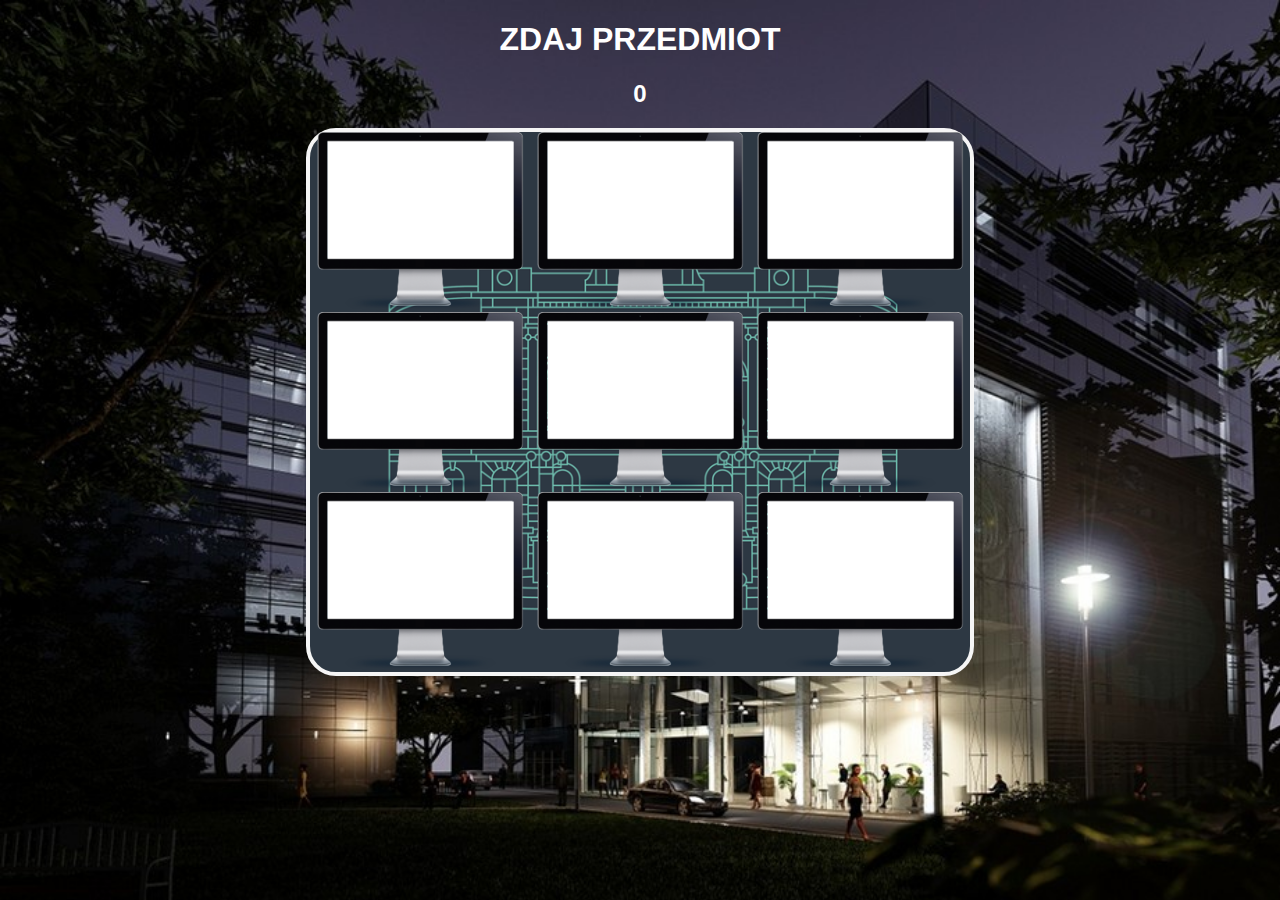
<file: game.html>
<!DOCTYPE html>
<html lang="en">
<head>
    <meta charset="UTF-8">
    <meta name="viewport" content="width=device-width, initial-scale=1.0">
    <title>Zdaj przedmiot</title>
    <link rel="stylesheet" href="Gamecss.css">
    <script src="Gamejs.js"></script>
</head>
<body>
    <h1>ZDAJ PRZEDMIOT</h1>
    <h2 id="Wynik">0</h2>

    <div id="punkt-animation">PUNKCIOR</div>

    <div id="plansza"></div>
    <div class="cursor"></div>
    
</body>
</html>
</file>
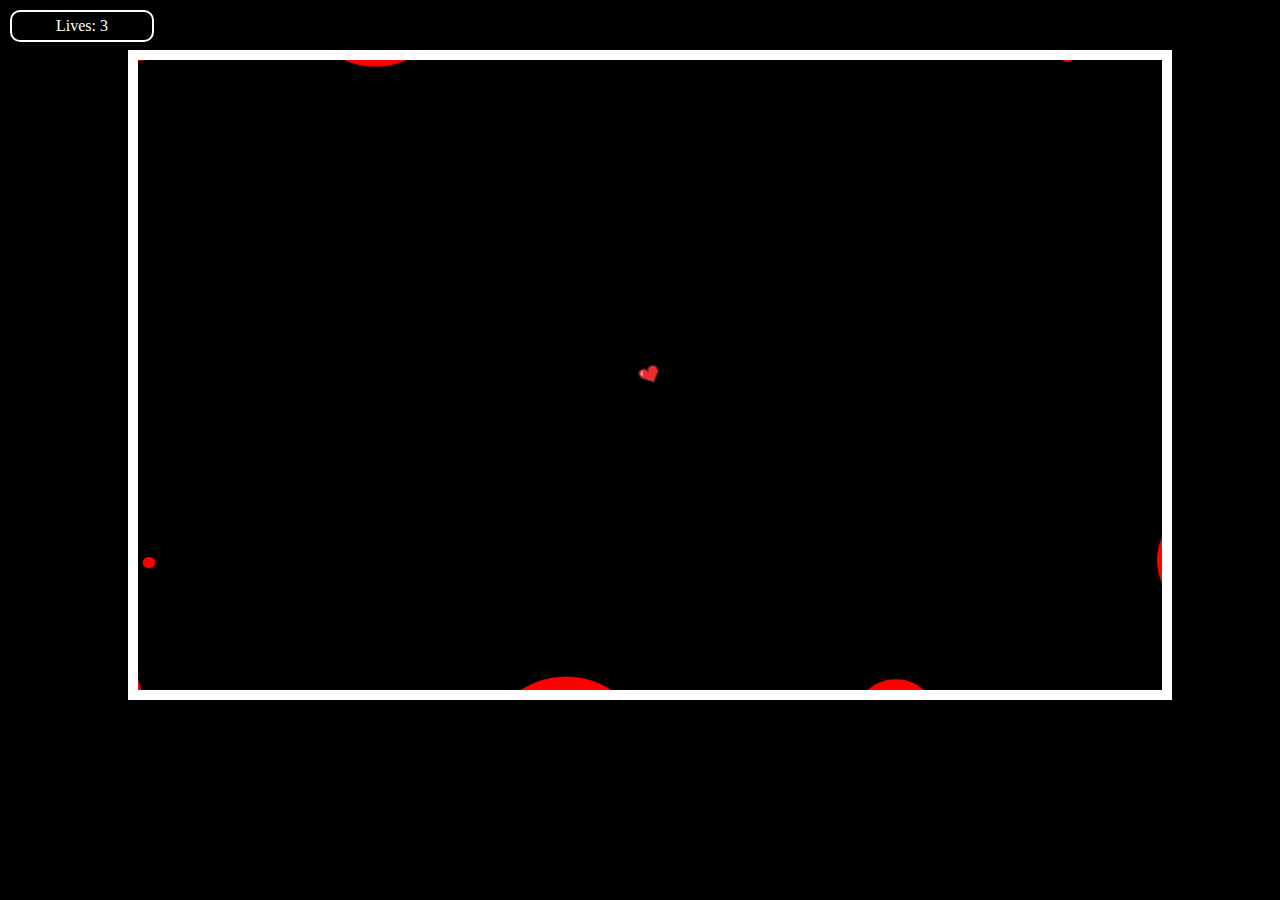
<file: my_game.html>
<!DOCTYPE html>
<html>
<head>
  <meta charset="utf-8" />
  <title>Shameless Undertale ripoff</title>
  <link rel="stylesheet" href="my_game.css">
</head>
<body>
  <div class="container niceBox">
    <label class="field">Lives: <span id="lives">0</span></label>  
  </div>
  <div class="endGame niceBox" id="endGame">
    <h3>
      Congratulations!
      <br>
      You lasted <span id="endTime">0</span> seconds!
    </h3><br>
    <button id="tryAgain">Try again</button>  
  </div>
  <script src="my_game.js"></script>
</body>
</html>
</file>
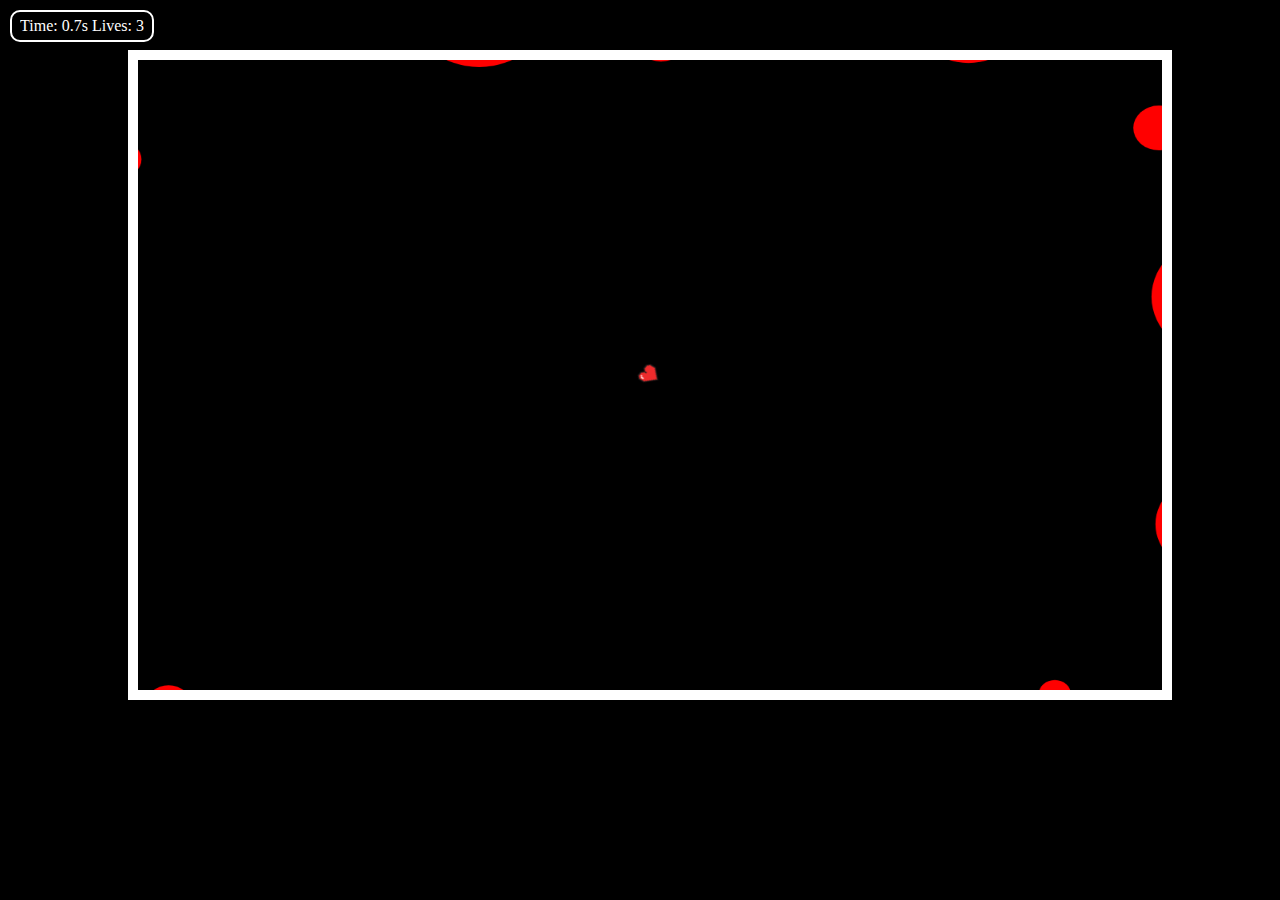
<file: gra_www/my_game.html>
<!DOCTYPE html>
<html>
<head>
  <meta charset="utf-8" />
  <title>Shameless Undertale ripoff</title>
  <link rel="stylesheet" href="my_game.css">
</head>
<body>
  <div class="container niceBox">
    <label class="field">Time: <span id="time">0</span>s</label> 
    <label class="field">Lives: <span id="lives">0</span></label>  
  </div>
  <div class="endGame niceBox" id="endGame">
    <h3>
      Congratulations!
      <br>
      You lasted <span id="endTime">0</span> seconds!
    </h3>
    <button id="tryAgain">Try again</button>  
  </div>
  <script src="my_game.js"></script>
</body>
</html>
</file>
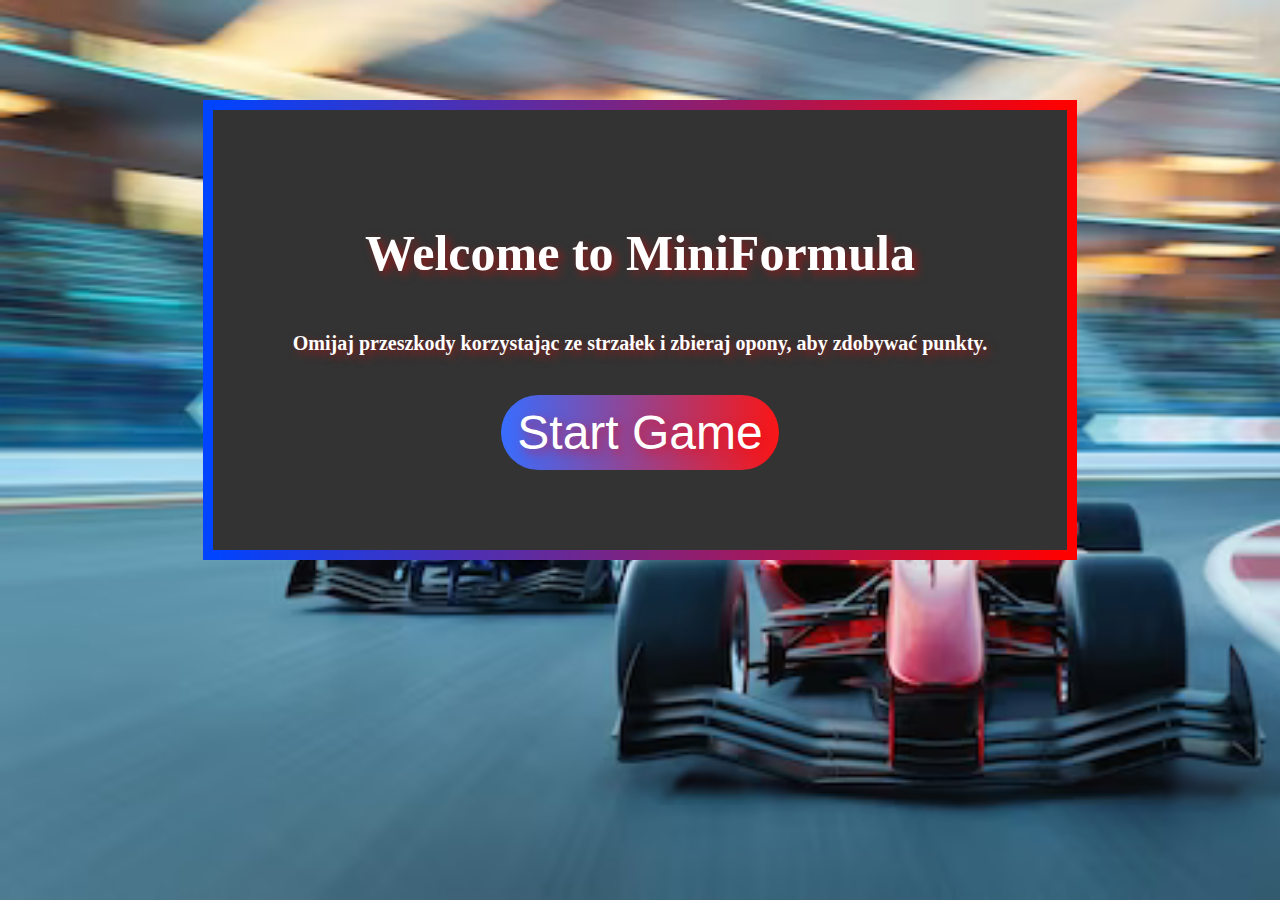
<file: MiniFormula Mikołaj Mróz Krzysztof Sawicki/game.html>
<!DOCTYPE html>
<html>
<head>
  <title>MiniFormula</title>
  <link rel="stylesheet" type="text/css" href="style.css">
</head>
<body>
  <div id="start-screen">
    <div id="start-board">
      <h1 style="color: white; font-size: 50px; text-shadow: 4px 4px 10px rgba(245, 0, 0, 0.5);">Welcome to MiniFormula</h1>
      <h2 style="color: white; font-size: 20px; text-shadow: 4px 4px 10px rgba(245, 0, 0, 0.5); margin-bottom: 40px;">Omijaj przeszkody korzystając ze strzałek i zbieraj opony, aby zdobywać punkty.</h2>
        <button id="start-button">Start Game</button>
    </div>
  </div>
  
  

  <div id="pitboard" style="display: none;">
    <div class="pitboard-item">
      <div class="pitboard-label">Score:</div>
      <div id="score" class="pitboard-value">0</div>
    </div>
    <div class="pitboard-item">
      <div class="pitboard-label">Time:</div>
      <div id="time" class="pitboard-value">0 s</div>
    </div>
  </div>
  
  <div id="game-container" style="display: none;">
    <img id="player" src="images/formula.png">
  </div>
  <script src="script.js"></script>

  <div id="endScreen" style="display: none; text-align: center;">
    <img src="images/logo.png" alt="Logo" style="margin-top: 0px; max-width: 80%; height: 300px;">
    <div id="end-board">
        <div class="pitboard-label-end">Time:</div>
        <div id="time-end" class="pitboard-value">0 s</div>
        <div class="pitboard-label-end">Score:</div>
        <div id="score-end" class="pitboard-value">0</div>
        <button id="retry-button">Retry</button>
    </div>
    
</div>



</body>
</html>
</file>
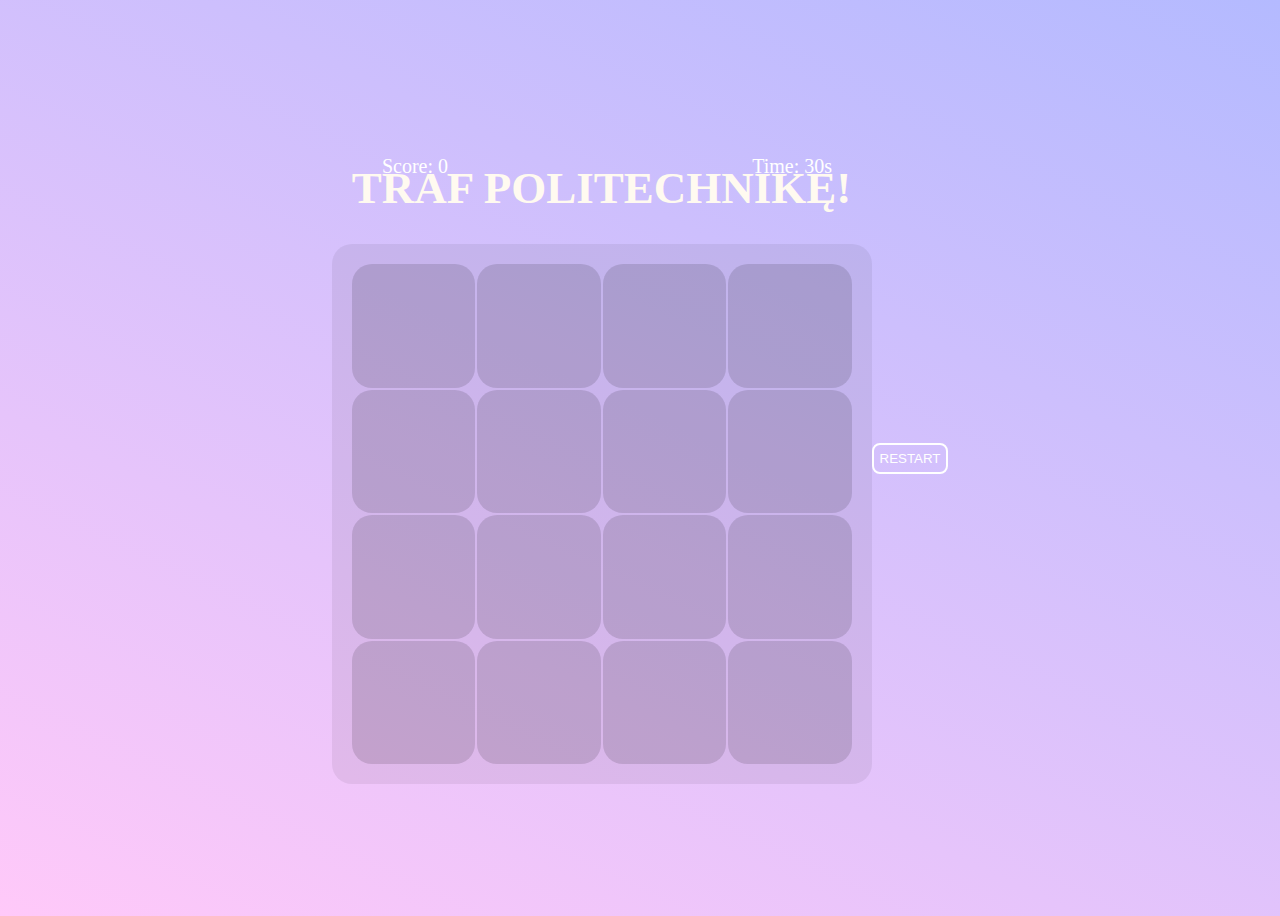
<file: TrafPolitechnike Aleksandra Kulczycka, Agata Osmalek/game.html>
<!DOCTYPE html>
<html lang="pl">
  <head>
    <meta charset="UTF-8" />
    <link rel="stylesheet" href="game.css" />
    <title>Traf Politechnikę!</title>
  </head>
  <body class="flex">
    <p id="left">Score: <span id="score">0</span></p>
    <main>
        <div class="flex">
            <h1>TRAF POLITECHNIKĘ!</h1>
        </div>
        <div id="ground"></div>
    </main>
    <div>
        <p id="right">Time: <span id="time">30</span>s</p>
        <button id="restart">RESTART</button>   
    </div>
    <script src="game.js"></script>
</body>

</html>
</file>
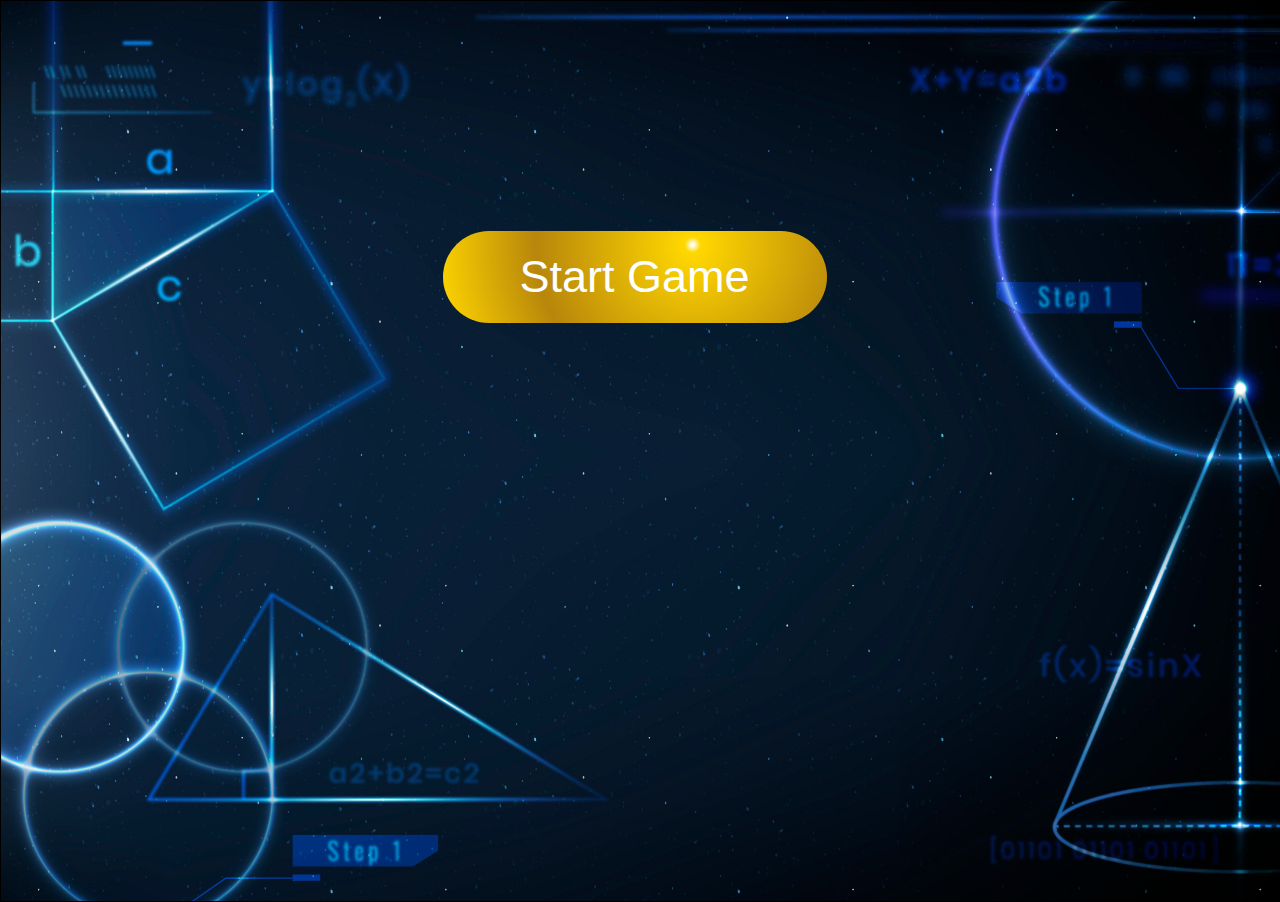
<file: SPEED_MATH_GAME_Zuzanna_Piróg_Jakub_Rymarski/Speed_Math_Game/code/math_game.html>
<!DOCTYPE html>
<html lang="en">
<head>
    <meta charset="UTF-8">
    <meta name="viewport" content="width=device-width, initial-scale=1.0">
    <title>Math game</title>
    <link href="math_look.css" rel="stylesheet" type="text/css"/>
</head>
<body>
    <div id="container">
        <div id="startContainer">
            <button id="startButton">Start Game</button>
            <button id="exitButton">Exit</button>
        </div>
        <div id="resultEnd">Score</div>

        <div id="score_help">
            <span id="question" ></span>
            <div></div>
            <span id="result" class="score_info"></span>
            <span id="life" class="score_info"></span>
            <span id="hearts-container"></span>
        </div>
        <div id="levelContainer">
            <table id = "level_table">
            <tr>
                <td><button id="level_pupil" class="levelButton">Level Pupil</button></td>
                <td><button id="level_student" class="levelButton">Level Student</button></td>
                <td><button id="level_professor" class="levelButton">Level Professor</button></td>
            </tr>
            <tr>
                <td><img id="img_pupil" src="../images/pupil.png" class="img_table"></td>
                <td><img id="img_student" src="../images/student.png" class="img_table"></td>
                <td><img id="img_professor" src="../images/professor.png" class="img_table"></td>
            </tr>
            </table>
        </div>


        <div id="square1" class="square" ></div>
        <div id="square2" class="square" ></div>
        <div id="square3" class="square" ></div>

        <div id="basket"></div>
    </div>

    <script src="jquery.min.js"></script>
    <script src="functions.js"></script>
    <script src="vars.js"></script>
    <script src="game.js"></script>



</body>
</html>
</file>
<file: Gamecss.css>
body{
    font-family: Arial, Helvetica, sans-serif;
    text-align: center;
    background: url("./MINI.jpg");
    background-size: cover;
    color: white;

    /*---------------------------------Takie coś znalazłem dla myszki---------------------------------*/
    cursor: url('mouse2.png'), auto;
    /*---------------------------------Takie coś znalazłem dla myszki---------------------------------*/


}

#plansza{
    width: 660px;
    height: 540px;
    
    margin: 0 auto;
    display: flex;
    flex-wrap: wrap;
    background: url("./pw.png");
    background-size: contain;
    border: 4px solid whitesmoke;
    border-radius: 30px;

}

#plansza div{
    width: 220px;
    height: 180px;
    background-image: url(./monitorX.png);
    background-size: cover;
    
}

#plansza div img{
    margin-top: 20px;
    width:130px;
    height: 100px;

    user-select: none;
    -moz-user-select: none;
    -webkit-user-drag: none;
    -webkit-user-select: none;
    -ms-user-select: none;
}

/* .cursor{
    height: 50px;
    width: 50px;
    position: absolute;
    top: 100px;
    left: 100px;
    background-image: url("./mouse2.png");
    background-size: 100% 100%;

} */


    /*---------------------------------Animacja punkciora---------------------------------*/
#punkt-animation {
    position: absolute;
    top: 50%;
    left: 50%;
    transform: translate(-50%, -50%);
    display: none;
    font-size: 24px;
    color: #00ff00;
    animation: showPoints 1s ease-out;
}

@keyframes showPoints {
    from {
        transform: translate(-50%, -50%) scale(2);
        opacity: 1;
    }
    to {
        transform: translate(-50%, -50%) scale(1);
        opacity: 0;
    }
}
    /*---------------------------------Animacja punkciora---------------------------------*/
</file>
<file: my_game.css>
* { padding: 0; margin: 0; }
    body {
        background-color: black;
    }
    .container {
      text-align: center;
      color: white;
      position: fixed;
      top: 10px;
      left: 10px;
      width: 130px;
      display: block;
      background-color: black;
    }
    .niceBox {
      padding: 5px;
      border: 2px solid white;
      border-radius: 10px; 
    }

    .image {
      position: fixed;
      top: 10px;
      left: 200px;
      visibility: hidden;
      mix-blend-mode: multiply;
    }
    .endGame{
      position: fixed;
      width: 400px;
      height: 100px;
      top: 50%;
      left: 50%;
      margin-top: -50px; 
      margin-left: -200px;
      visibility: hidden;
      display: block;
      text-align: center;
      background-color: purple;
    }
    canvas {
      background: black;
      display: block;
      margin: 0 auto;
      position: absolute;
      top: 50px;
      left: 10%;
      width: 80%;
      height: 70vh;
      border: 10px solid #ffffff;
      overflow: hidden;
    }
</file>
<file: gra_www/my_game.css>
* { padding: 0; margin: 0; }
    body {
        background-color: black;
    }
    .container {
      text-align: center;
      color: white;
      position: fixed;
      top: 10px;
      left: 10px;
      width: 130px;
      display: block;
      background-color: black;
    }
    .niceBox {
      padding: 5px;
      border: 2px solid white;
      border-radius: 10px; 
    }

    .image {
      position: fixed;
      top: 10px;
      left: 200px;
      visibility: hidden;
      mix-blend-mode: multiply;
    }
    .endGame{
      position: fixed;
      width: 400px;
      height: 100px;
      top: 50%;
      left: 50%;
      margin-top: -50px; 
      margin-left: -200px;
      visibility: hidden;
      display: block;
      text-align: center;
      background-color: purple;
    }
    canvas {
      background: black;
      display: block;
      margin: 0 auto;
      position: absolute;
      top: 50px;
      left: 10%;
      width: 80%;
      height: 70vh;
      border: 10px solid #ffffff;
      overflow: hidden;
    }
</file>
<file: MiniFormula Mikołaj Mróz Krzysztof Sawicki/style.css>
body {
    margin: 0;
    padding: 1000;
    overflow: hidden;
    background-image: url('images/grass.png');
  }
  #start-screen {
    display: flex;
    flex-direction: column;
    align-items: center;
    justify-content: flex-start; 
    height: 100vh;
    background-image: url('images/start_screen.png');
    background-size: cover; 
  }

  #start-board {
    display: flex;
    flex-direction: column;
    align-items: center;
    margin: 100px;
    padding: 80px;
    background-color: #333; 
    border: 10px solid red;
    border-image: linear-gradient(to right, rgb(0, 68, 255), red);
    border-image-slice: 1;
  }



  

  #start-button {
    background: linear-gradient(to right, rgb(56, 109, 255), #fa1616);
    border-radius: 80px;
    border-style: none;
    box-sizing: border-box;
    color: #FFFFFF;
    cursor: pointer;
    font-size: 48px;
    padding: 10px 16px;
    text-shadow: 4px 4px 10px rgba(245, 0, 0, 0.5);
  }
  
  #game-container {
    position: relative;
    width: 2500px;
    height: 600px;
    margin-top: 165.5px;
    background-image: url('images/road.png');
  }

  #pitboard {
    z-index: 3;
    position: absolute;
    top: 20px;
    left: 25px;
    background-color: #333;
    color: #fff;
    padding: 20px;
    border-radius: 5px;
    display: flex;
    flex-direction: column;
    width: 150px;
    border: 3px solid red;
    border-image: linear-gradient(to right, white, red);
    border-image-slice: 1;
  }
  
  .pitboard-item {
    display: flex;
    justify-content: space-between;
    margin-bottom: 5px;
  }
  
  .pitboard-label {
    font-weight: bold;
    font-size: 22px;
  }
  
  .pitboard-value {
    font-size: 22px;
  }
  

  #player {
    position: absolute;
    width: 200px;
    height: 80px;
    left: 0px;
    top: 260px;
  }
  
  .tree {
    z-index: 1;
    position: absolute;
    width: 100px;
    height: 100px;
  }
  
  .truck {
    z-index: 3;
    position: absolute;
    width: 600px;
    height: 100px;
  }

  .tire {
    z-index: 1;
    position: absolute;
    width: 30px;
    height: 30px;
  }

  .car {
    z-index: 2;
    position: absolute;
    width: 140px;
    height: 80px;
  }

  #end-screen {
    display: flex;
    flex-direction: column;
    align-items: center;
    justify-content: flex-start; 
    height: 100vh;
    background-color: black;
    background-size: cover; 
}


#end-board {
  display: flex;
  flex-direction: column;
  align-items: center;
  margin-top: 100px;
  margin-left: 600px;
  margin-right: 600px;
  padding: 40px;
  background-color: #333; 
  border: 10px solid red;
  border-image: linear-gradient(to right, rgb(0, 68, 255), red);
  border-image-slice: 1;
}


  #retry-button {
    background: linear-gradient(to right, rgb(56, 109, 255), #fa1616);
    border-radius: 80px;
    border-style: none;
    box-sizing: border-box;
    color: #FFFFFF;
    cursor: pointer;
    font-size: 48px;
    padding: 10px 16px;
    text-shadow: 4px 4px 10px rgba(245, 0, 0, 0.5);
  }

  #time-end, #score-end {
    font-size: 60px;
    color: #fff;
}

.pitboard-label-end {
  font-size: 40px;
    color: #fff;
}
</file>
<file: TrafPolitechnike Aleksandra Kulczycka, Agata Osmalek/game.css>
.flex {
  display: flex;
  align-items: center;
  justify-content: center;

}

body {
  min-height: 100vh;
  min-width: 50vw;
  background: linear-gradient(205deg, rgba(180,186,255,1.00), rgba(255,201,249,1.00));
}
 h1 {
  font-size: 45px;
  color: floralwhite;
}

#left {
  position: absolute;
  top: 15%;
  right:65%;
  border: 0px solid white;
  border-radius: 4px;
  color: white;
  font-size: 20px;

}

#right {
  position: absolute;
  top: 15%;
  right:35%;
  border-radius: 4px;
  color: white;
  font-size: 20px;
}

#ground {
  width: 500px;
  height: 500px;
  padding: 20px;
  display: grid;
  grid-template-columns: repeat(4, 1fr);
  grid-template-rows: repeat(4, 1fr);
  grid-gap: 2px;
  background-color: #00000010;
  border-radius: 20px;
}
#ground > div {
  background-color: #00000020;
  border-radius: 20px;
  transition: all 0.05s ease;
}
#ground > div:hover {
  background-color: #00000010;
}

#restart{
  position: sticky;
  background-color: transparent;
  border: 2px solid white;
  border-radius: 8px;
  padding: 6px;
  color: white;
  cursor: pointer;
}
</file>
<file: SPEED_MATH_GAME_Zuzanna_Piróg_Jakub_Rymarski/Speed_Math_Game/code/math_look.css>
html, body {
    width: 100%;
    height: 100%;
    margin: 0;
    font-family: Arial;
}
#startContainer {
    text-align: center;
    display: flex;
    align-items: center;
    justify-content: center;
    margin: 18% auto 3% auto;
}
  
#startContainer button {
    text-align: center;
    margin-right: 1%;
    margin-right: 1%;
}

#container {
    height: 100%;
    width: 100%;
    position: relative;
    border: 1px solid black;
    overflow: hidden;
    background-image: url('../images/mathBack.jpg');
    background-size: cover;
    background-repeat: no-repeat;
}


#score_help {
    text-align: center;
    font-size: 4vh;
    background-color: #1411c7;
    color: #ffffff; 
    padding: 10px;
    display: none;
    z-index: 20;

}

.score_info{
    text-align: center;
    font-size: 3vh;
    z-index: 20;
}

.heart {
    width: 3vh;
    height: 3vh;
}

#heart-container {
    gap: 1.3vh
}

#basket {
    height: 100px;
    width: 100px;
    position: absolute;
    bottom: 1vh;
    background: url('../images/basket.png');
    background-size: cover;
    background-repeat: no-repeat;
    text-align: center;
    z-index: 30;
    display: none;
}

.square {
    position: absolute;
    top: 14%;
    height: 9%;
    font-size: 3.2vh;
    aspect-ratio: 1 / 1;
    display: none;
    align-items: center;
    justify-content: center;
    background-color: #dbfeff;
    border-radius: 50%;
    z-index: 10;
    color: white;

    background: radial-gradient(circle at 65% 15%, white 1px, aqua 3%, #042d9e 60%, aqua 100%);     
}

#square1 {
    left: calc(10%);
}

#square2 {
    left: calc(47%);
}

#square3 {
    left: calc(88%);
}

#startButton {
    display: flex;
    align-items: center;
    justify-content: center;
    width: 30%; 
    height: 10%; 
    background-color: #e3a912;
    color: #fff; 
    text-align: center;
    font-size: 5vh;
    cursor: pointer;
    border: none;
    border-radius: 50px;
    padding: 20px;
    transition: transform 0.3s;
    left: 50%;
    right: 50%;
    background: radial-gradient(circle at 65% 15%, white 1px, gold 3%, darkgoldenrod 60%, gold 100%);
}

#exitButton {
    align-items: center;
    justify-content: center;
    width: 15%; 
    height: 10%; 
    background-color: #f708087e;
    color: #fff; 
    text-align: center;
    font-size: 5vh;
    cursor: pointer;
    border: none;
    border-radius: 50px;
    padding: 20px;
    transition: transform 0.3s;
    left: 50%;
    right: 50%;
    background: radial-gradient(circle at 65% 15%, #ee9696 1px, #ff0000ef 3%, #b8170bb4 60%, #ff0000 100%);
    display: none;
}

#startButton:hover{
    transform: scale(1.05);
}

#exitButton:hover{
    transform: scale(1.05);
}

#resultEnd {
    display: none;
    align-items: center;
    justify-content: center;
    width: 40%; 
    height: 20%; 
    background-color: #1411c7;
    color: #fff; 
    text-align: center;
    font-size: 5vh;
    border: none;
    margin: auto;
    border-radius: 75px;
}

.levelButton{
    align-items: center;
    justify-content: center; 
    color: #fff; 
    text-align: center;
    font-size: 4vh;
    border: none;
    width: 20vw; 
    height: 8vh; 
    border-radius: 50px;
    margin-right: 1%;
    margin-left:  1%;
}

.levelButton:hover{
    transform: scale(1.05);
    cursor: pointer;
}

#levelContainer{
    text-align: center;
    display: flex;
    align-items: center;
    justify-content: center;
    margin: 15% auto 3% auto;
}

#level_table{
    width: 70%;
    height: 50%;
    display: none;
}

#level_pupil{
    background-color: #8f4f06;
    
}

#level_student{
    background-color: #8f8880;
}

#level_professor{
    background-color: #d89401;
}

.img_table{
    width: auto;
    height: 26vh;
    margin: auto;
}
</file>
